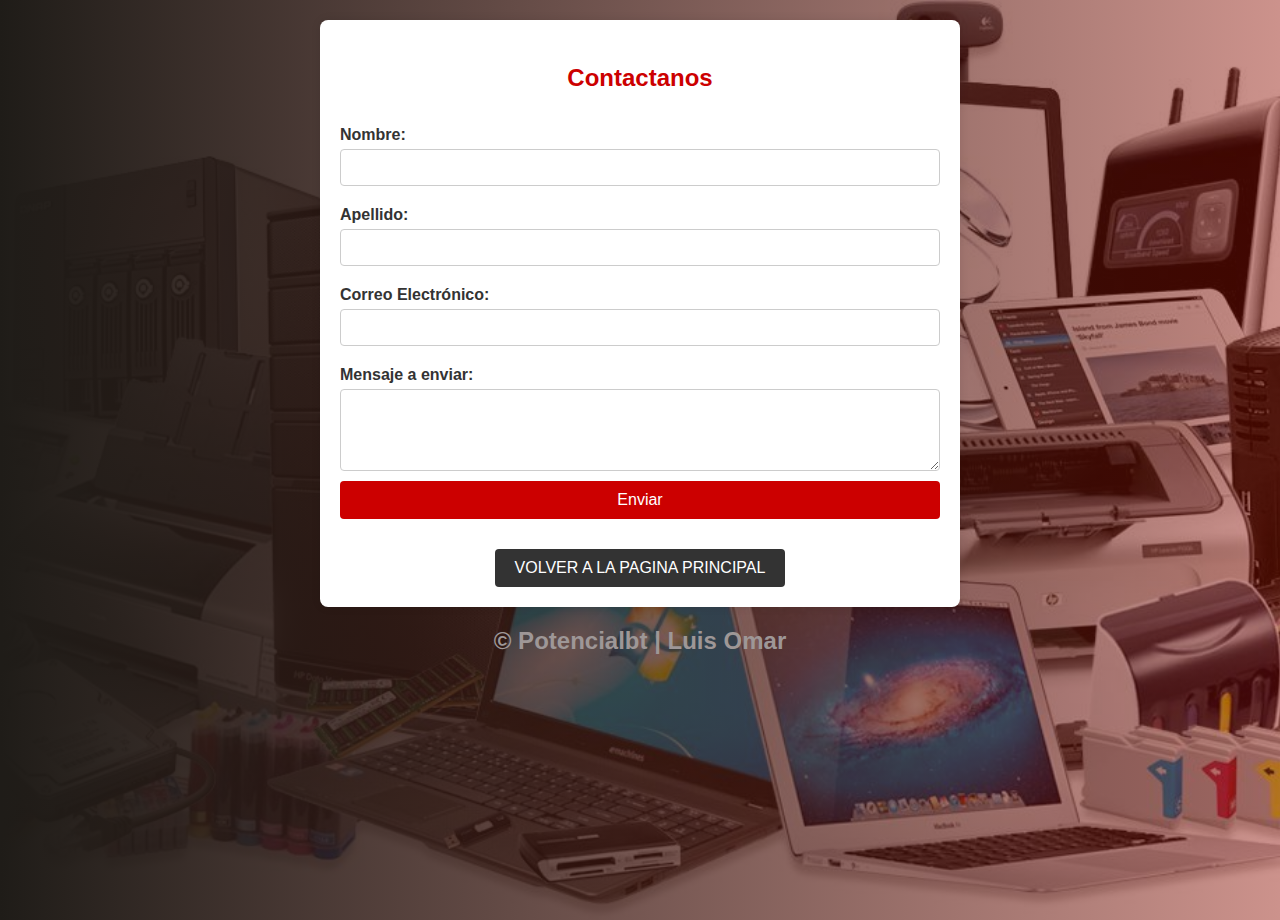
<file: index.html>
<!DOCTYPE html>
<html lang="en">
<head>
    <meta charset="UTF-8">
    <meta name="viewport" content="width=device-width, initial-scale=1.0">
    <title>Comunicate con nosotros</title>
    <link rel="stylesheet" href="css/contactanos.css">
    <script>
        function enviarFormulario() {
            // Obtienela  referencias a los campos del formulario
            var nombre = document.getElementById('name');
            var apellido = document.getElementById('apellido');
            var email = document.getElementById('email');
            var mensaje = document.getElementById('mensaje');

            // Limpiar los campos
            nombre.value = '';
            apellido.value = '';
            email.value = '';
            mensaje.value = '';

            // Opcional: Alerta
            alert('Formulario enviado correctamente.');

            // Evitar el envío del formulario
            return false;
        }
    </script>
</head>
<body>
    <div class="container">
        <p>Contactanos</p>
        <form onsubmit="return enviarFormulario();">
            <form action="show_data.html" target="_blank">

            <label for="name">Nombre:</label>
            <input type="text" id="name" name="name" required>

            <label for="apellido">Apellido:</label>
            <input type="text" id="apellido" name="apellido" required>

            <label for="email">Correo Electrónico:</label>
            <input type="email" id="email" name="email" required>

            <label for="mensaje">Mensaje a enviar:</label>
            <textarea id="mensaje" name="mensaje" rows="4" cols="50" required></textarea>

            <button type="submit">Enviar</button>
        </form>
        <div class="button-container">
            <a href="tapa.html" class="button-link">VOLVER A LA PAGINA PRINCIPAL</a>
        </div>
    </div>
    <footer>
        
        <h2 class="titulo-final">&copy Potencialbt | Luis Omar</h2>
    </footer>

</body>
</html>
</file>
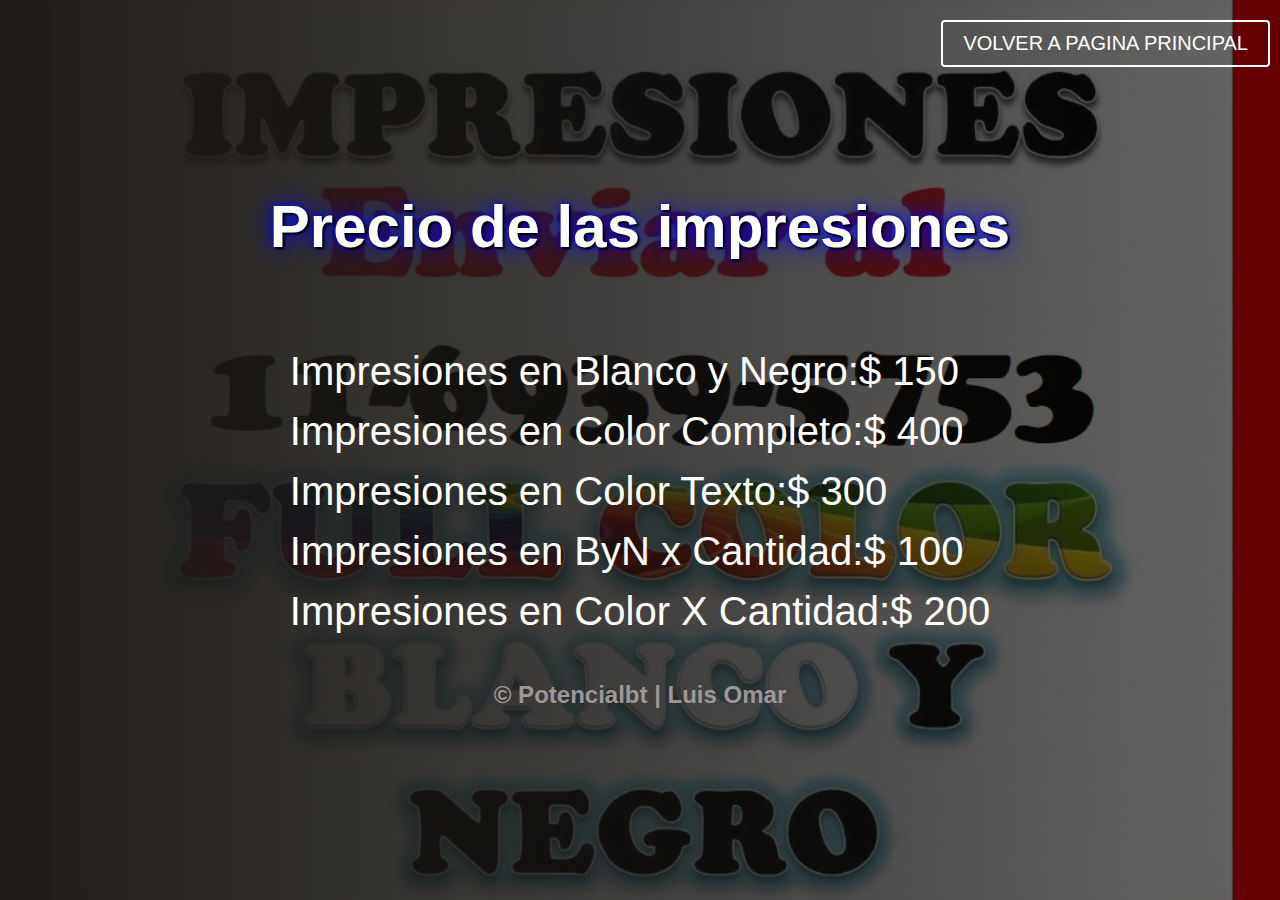
<file: Impresiones.html>
<!DOCTYPE html>
<html lang="en">
<head>
    <meta charset="UTF-8">
    <meta name="viewport" content="width=device-width, initial-scale=1.0">
    <title>Impresiones</title>
    <link rel="stylesheet" href="https://fonts.googleapis.com/css2?family=Material+Symbols+Outlined:opsz,wght,FILL,GRAD@20..48,100..700,0..1,-50..200" />
    <link rel="stylesheet" href="css/impresiones.css">
</head>
<body>
    <header>

        <a href="tapa.html" class="button-link">VOLVER A PAGINA PRINCIPAL</a>
        
    </header>
    <h1>Precio de las impresiones</h1>
    <ol>
        <li>Impresiones en Blanco y Negro:$ 150</li>
        <li>Impresiones en Color Completo:$ 400</li>
        <li>Impresiones en Color Texto:$ 300</li>
        <li>Impresiones en ByN x Cantidad:$ 100</li>
        <li>Impresiones en Color X Cantidad:$ 200</li>
    </ol>

    <footer>
     
        </div>
        <h2 class="titulo-final">&copy Potencialbt | Luis Omar</h2>
    </footer>

</body>
</html>
</file>
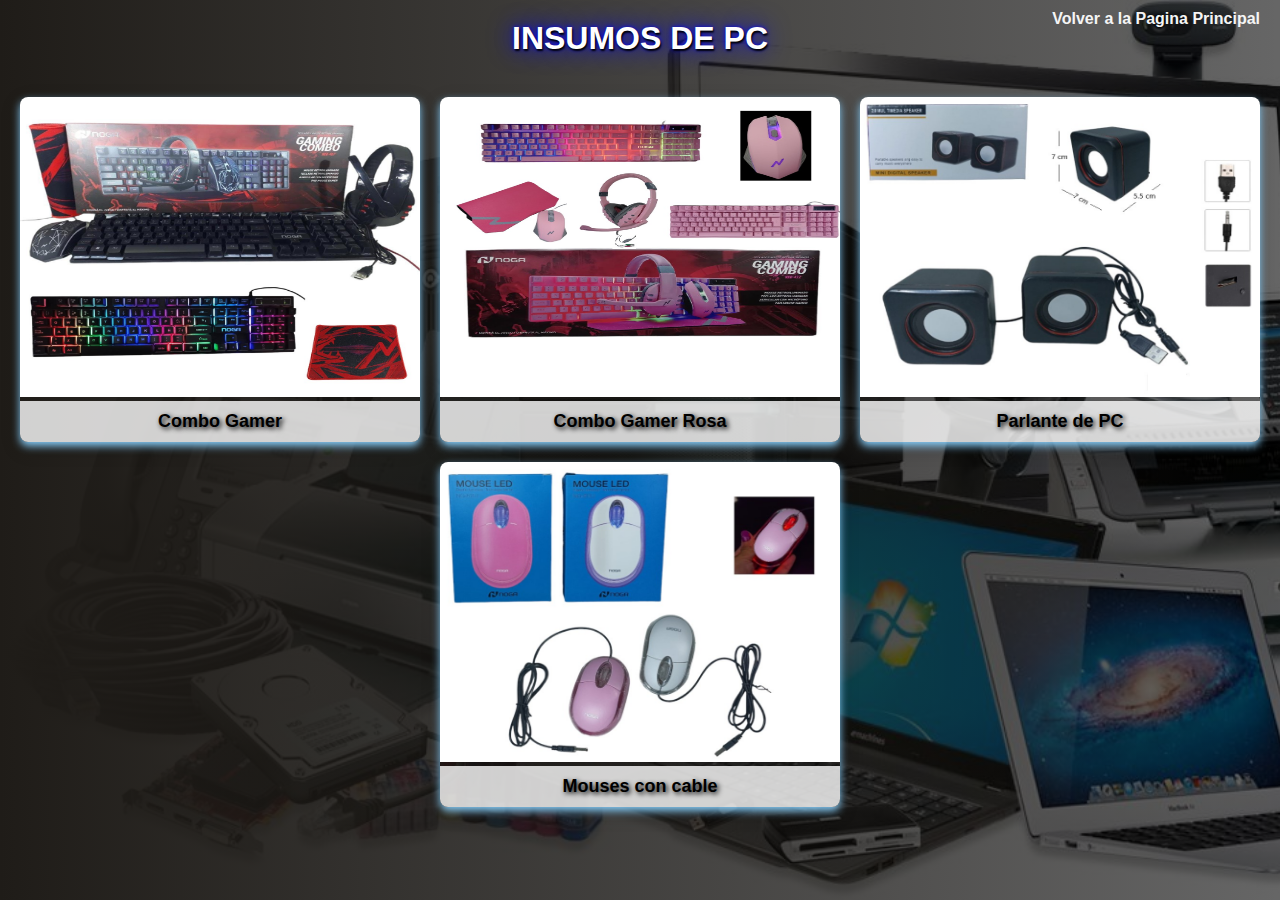
<file: insumosPC.html>
<!DOCTYPE html>
<html lang="en">
<head>
    <meta charset="UTF-8">
    <meta name="viewport" content="width=device-width, initial-scale=1.0">
    <title>Insumos para PC</title>
    <link rel="stylesheet" href="https://fonts.googleapis.com/css2?family=Material+Symbols+Outlined:opsz,wght,FILL,GRAD@20..48,100..700,0..1,-50..200" />
    <link rel="stylesheet" href="css/insumosPC.css">
</head>
<body>
    <header>
        <nav>
            <a href="tapa.html">Volver a la Pagina Principal</a>
        </nav>
    </header>
    
    <h1>INSUMOS DE PC</h1>
    <div class="container">
        <div class="galeria">
            <div class="fotos">
                <img src="img/Combo1.jpg" alt="Combo Gamer">
            </div>
            <div class="pie">
                <p>Combo Gamer</p>
            </div>
        </div>
        <div class="galeria">
            <div class="fotos">
                <img src="img/Combo2.jpg" alt="Combo Gamer Rosa">
            </div>
            <div class="pie">
                <p>Combo Gamer Rosa</p>
            </div>
        </div>
        <div class="galeria">
            <div class="fotos">
                <img src="img/ParlantePC.jpg" alt="Parlante de PC">
            </div>
            <div class="pie">
                <p>Parlante de PC</p>
            </div>
        </div>
        <div class="galeria">
            <div class="fotos">
                <img src="img/MousePC.jpg" alt="Mouses con cable">
            </div>
            <div class="pie">
                <p>Mouses con cable</p>
            </div>
        </div>
    </div>
</body>
</html>
</file>
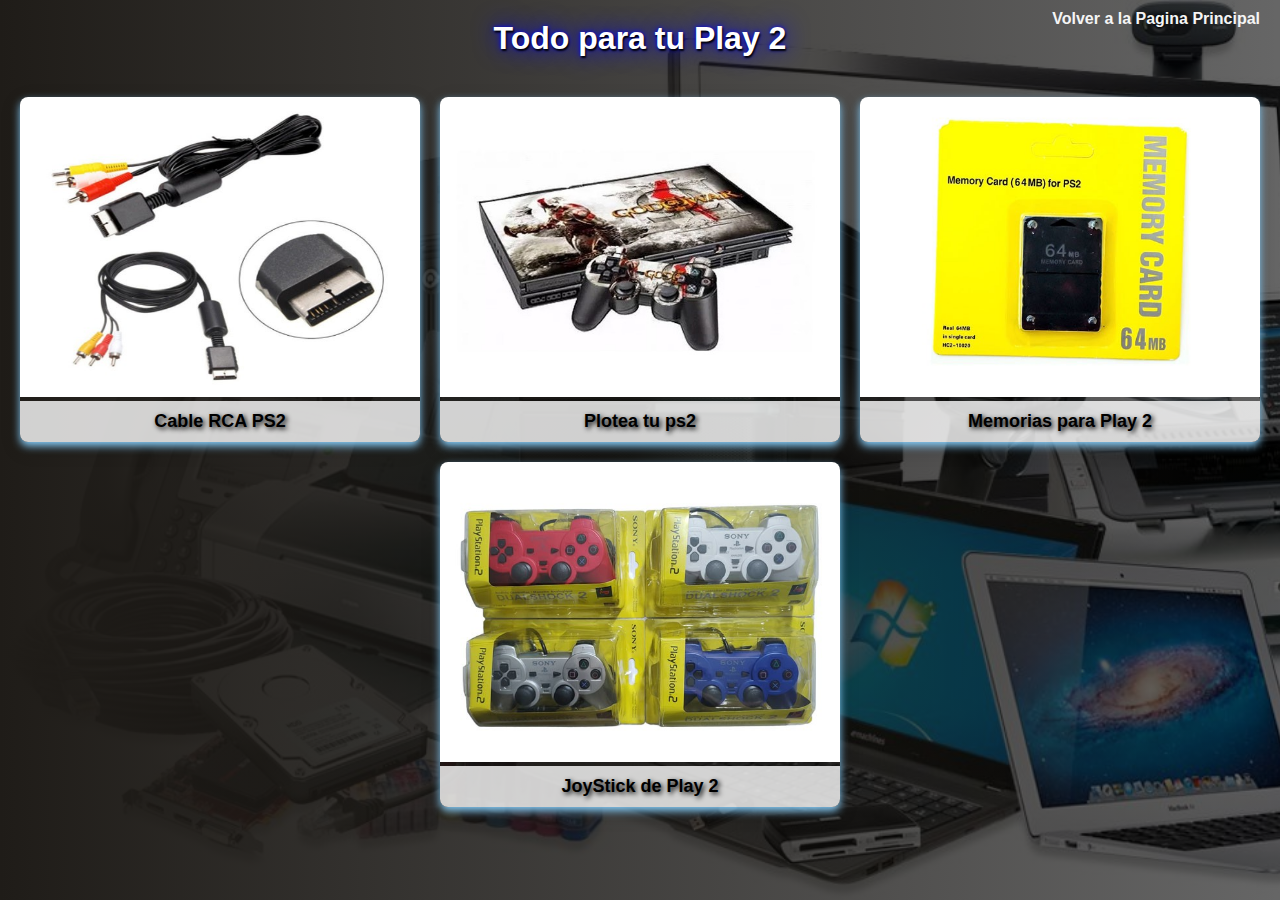
<file: juegosPs2.html>
<!DOCTYPE html>
<html lang="en">
<head>
    <meta charset="UTF-8">
    <meta name="viewport" content="width=device-width, initial-scale=1.0">
    <title>Lista de Juegos de Ps2</title>
    <link rel="stylesheet" href="https://fonts.googleapis.com/css2?family=Material+Symbols+Outlined:opsz,wght,FILL,GRAD@20..48,100..700,0..1,-50..200" />
    <link rel="stylesheet" href="css/listaJuegosPs2.css">
</head>
<body>
    <header>
        <nav>
            <a href="tapa.html">Volver a la Pagina Principal</a>
        </nav>
    </header>
    <h1>Todo para tu Play 2</h1>
    <div class="container">
        <div class="galeria">
            <div class="fotos">
                <img src="img/CableAVPs2.jpg" alt="Combo Gamer">
            </div>
            <div class="pie">
                <p>Cable RCA PS2</p>
            </div>
        </div>
        <div class="galeria">
            <div class="fotos">
                <img src="img/CalcosPs2.jpg" alt="Combo Gamer Rosa">
            </div>
            <div class="pie">
                <p>Plotea tu ps2</p>
            </div>
        </div>
        <div class="galeria">
            <div class="fotos">
                <img src="img/MemoryCardPs2.jpg" alt="Parlante de PC">
            </div>
            <div class="pie">
                <p>Memorias para Play 2</p>
            </div>
        </div>
        <div class="galeria">
            <div class="fotos">
                <img src="img/JoystickPs2.jpg" alt="Mouses con cable">
            </div>
            <div class="pie">
                <p>JoyStick de Play 2</p>
            </div>
        </div>
    </div>
</body>
</html>
</file>
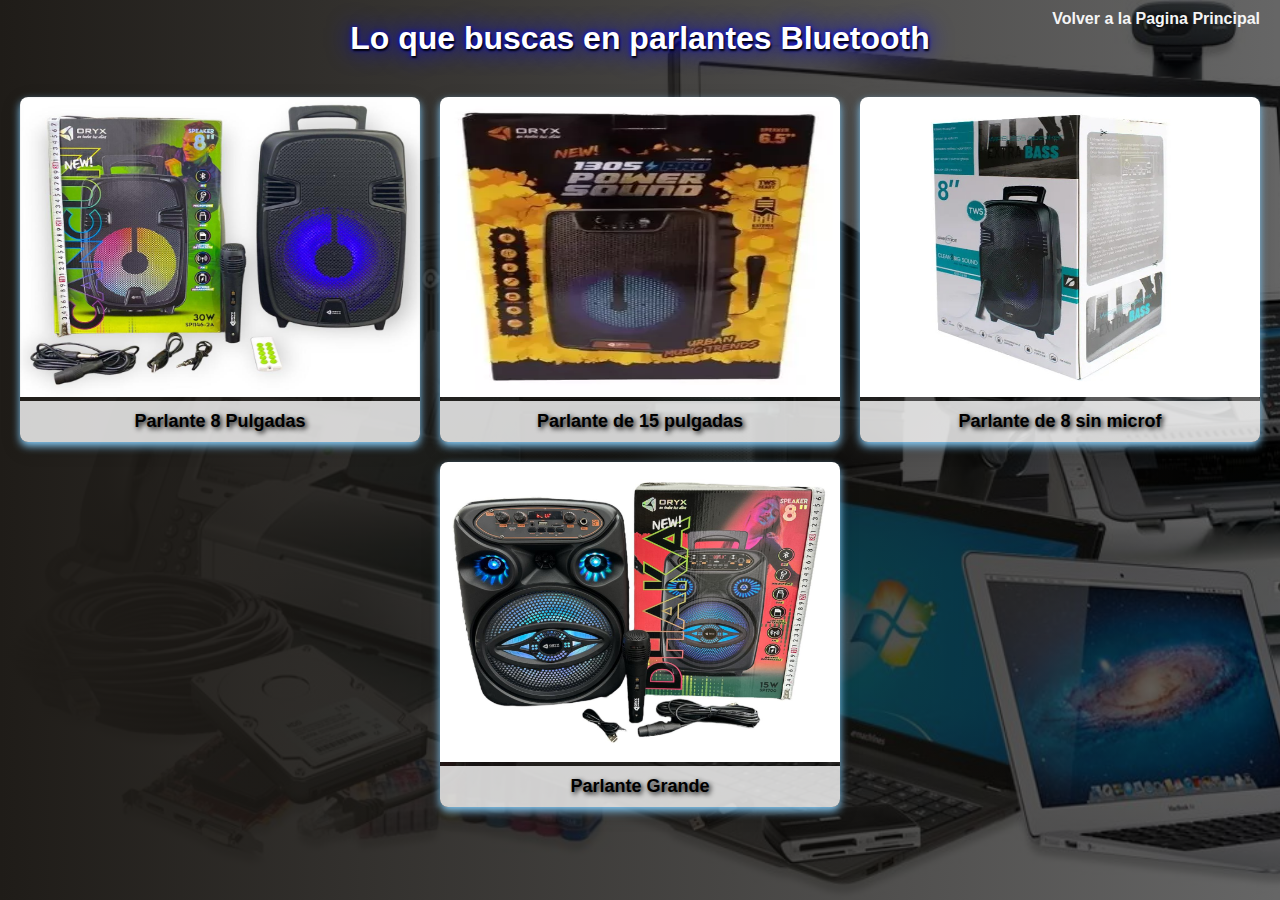
<file: parlantes.html>
<!DOCTYPE html>
<html lang="en">
<head>
    <meta charset="UTF-8">
    <meta name="viewport" content="width=device-width, initial-scale=1.0">
    <title>Lista de Juegos de Ps2</title>
    <link rel="stylesheet" href="https://fonts.googleapis.com/css2?family=Material+Symbols+Outlined:opsz,wght,FILL,GRAD@20..48,100..700,0..1,-50..200" />
    <link rel="stylesheet" href="css/listaJuegosPs2.css">
</head>
<body>
    <header>
        <nav>
            <a href="tapa.html">Volver a la Pagina Principal</a>
        </nav>
    </header>
    <h1>Lo que buscas en parlantes Bluetooth</h1>
    <div class="container">
        <div class="galeria">
            <div class="fotos">
                <img src="img/Parlante1.jpg" alt="Parlante 8 Pulagadas">
            </div>
            <div class="pie">
                <p>Parlante 8 Pulgadas</p>
            </div>
        </div>
        <div class="galeria">
            <div class="fotos">
                <img src="img/Parlante2.jpg" alt="Parlante de 15 pulgadas">
            </div>
            <div class="pie">
                <p>Parlante de 15 pulgadas</p>
            </div>
        </div>
        <div class="galeria">
            <div class="fotos">
                <img src="img/Parlante3.jpg" alt="Parlante de 8 sin microf">
            </div>
            <div class="pie">
                <p>Parlante de 8 sin microf</p>
            </div>
        </div>
        <div class="galeria">
            <div class="fotos">
                <img src="img/Parlante4.jpg" alt="Parlante Grande">
            </div>
            <div class="pie">
                <p>Parlante Grande</p>
            </div>
        </div>
    </div>
</body>
</html>
</file>
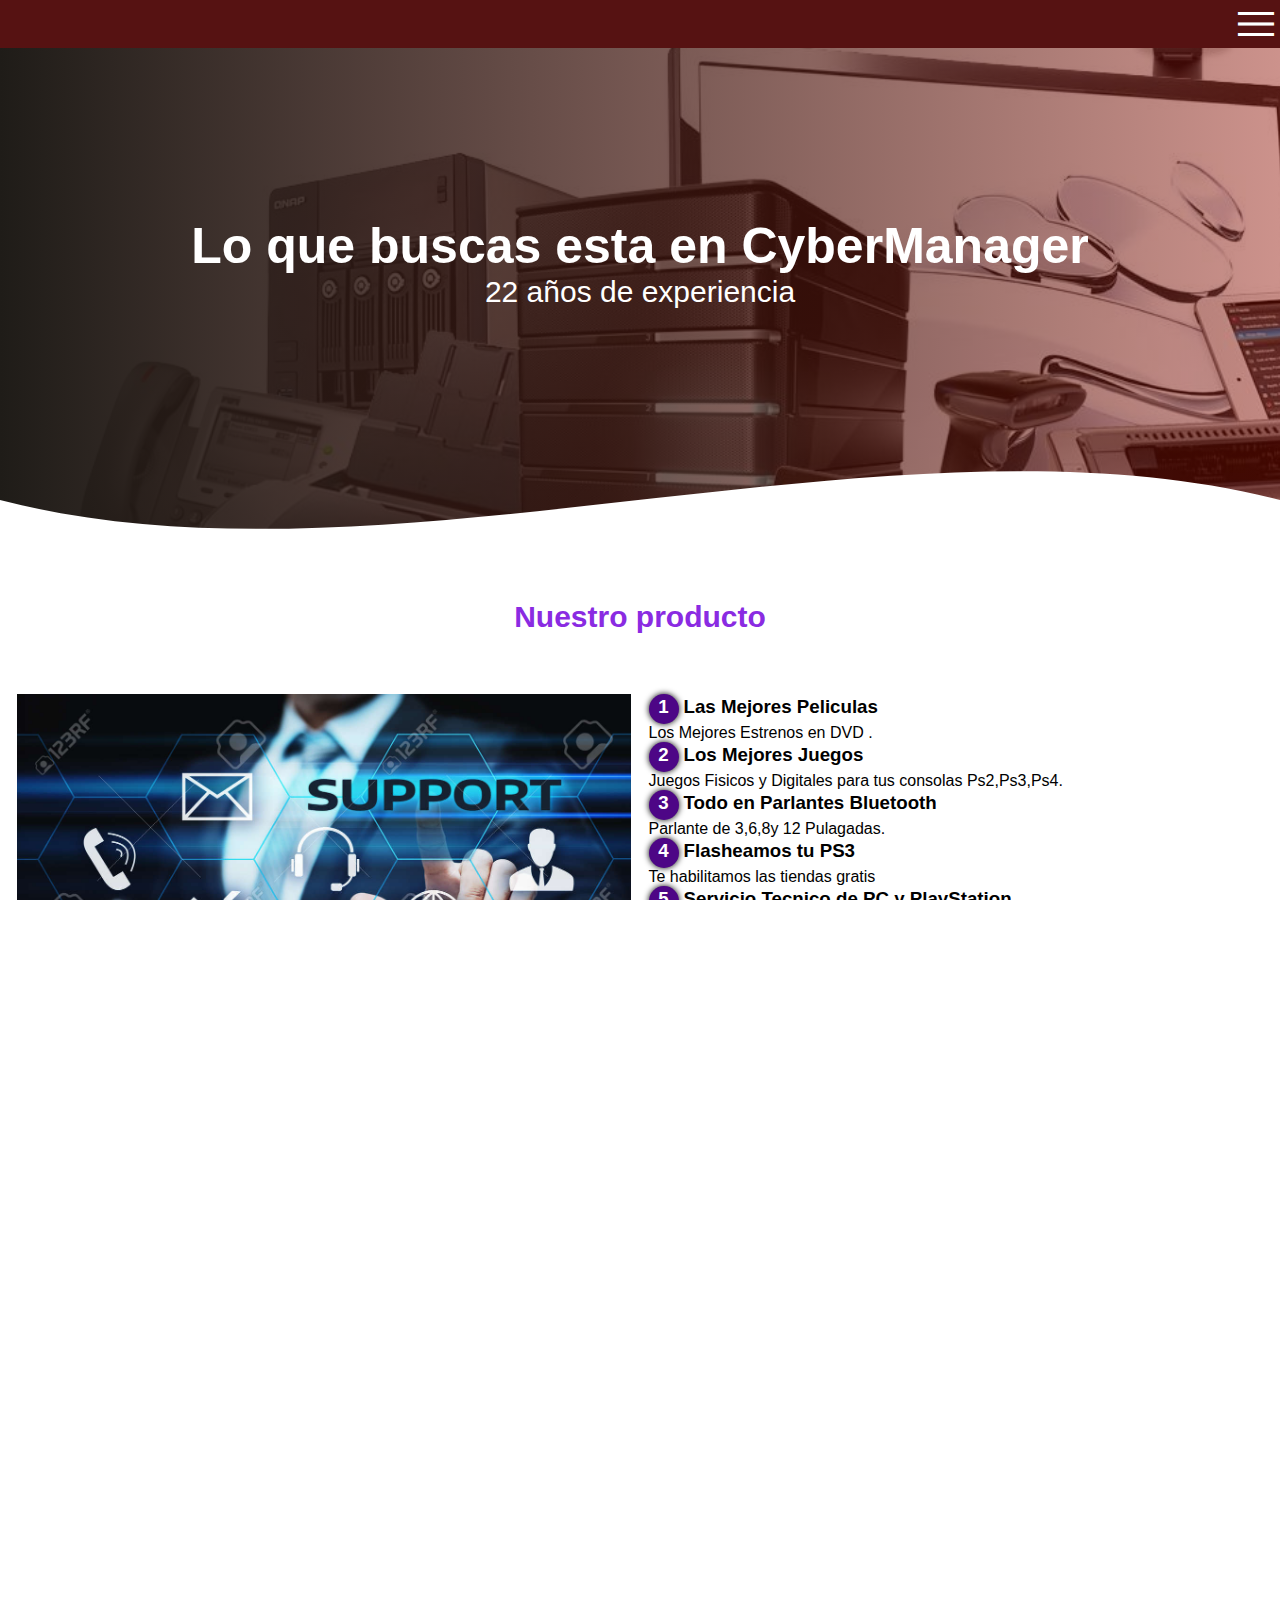
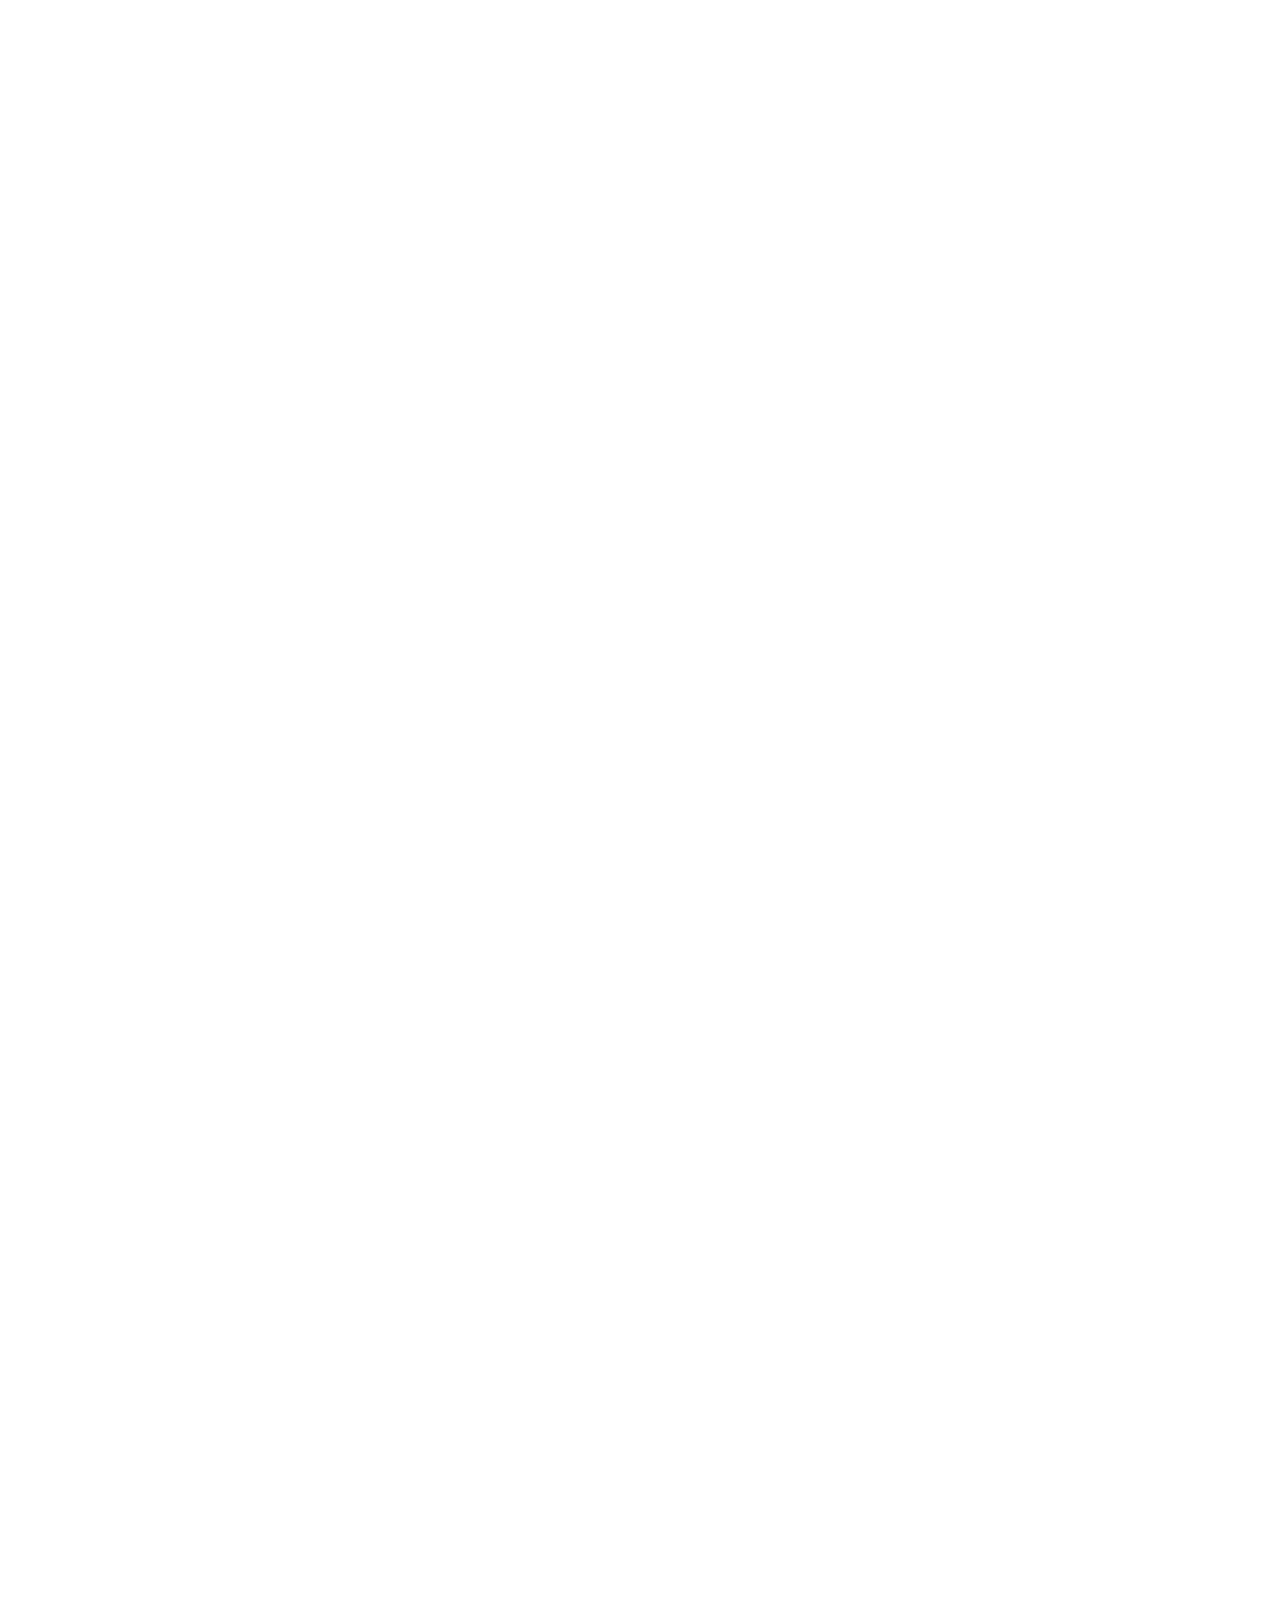
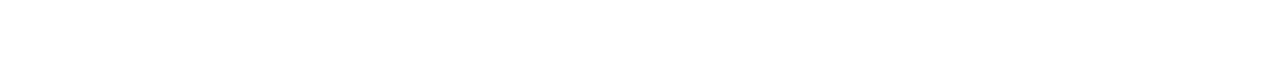
<file: tapa.html>
<!DOCTYPE html>
<html lang="es">
<head>
    <meta charset="UTF-8">
    <meta name="viewport" content="width=device-width, initial-scale=1.0">
    <title>Pagina Web Luis Trech</title>
    <link rel="shortcut icon" href="img/logo.jpg" type="image/x-icon">
    <link rel="stylesheet" href="https://fonts.googleapis.com/css2?family=Material+Symbols+Outlined:opsz,wght,FILL,GRAD@20..48,100..700,0..1,-50..200" />
    <link rel="stylesheet" href="css/estilos.css">
    
</head>
<body>
    <header>
        <div class="respmenu">
            <input type="checkbox">
            <span class="material-symbols-outlined bars">menu</span>
            <span class="material-symbols-outlined cerrar">close</span>
    
        <nav>
            <a href="#Contenedor sobre-nosotros">Inicio</a>
            <a href="#contenedor-sobre-nosotros">Nuestros Productos</a>
            <a href="#portafolio">Portafolio</a>
            <a href="#about-services">Servicios</a>
            <a href="#contenedor-footer">Contacto</a>
            <!-- <a href="index.html" target="_blank">Contacto</a> -->
        </nav>
    </div>

        <section class="textos-header">
            
            <h1>Lo que buscas esta en CyberManager</h1>
            <h2>22 años de experiencia</h2>
        </section>
        <div class="wave" style="height: 150px; overflow: hidden;" ><svg viewBox="0 0 500 150" preserveAspectRatio="none" style="height: 100%; width: 100%;"><path d="M0.00,49.98 C149.99,150.00 349.20,-49.98 500.00,49.98 L500.00,150.00 L0.00,150.00 Z" style="stroke: none; fill: #fff;"></path></svg></div>
    </header>
    <main>
        <section class="Contenedor sobre-nosotros" id="contenedor-sobre-nosotros">
            <h2 class="titulo">Nuestro producto</h2>
            <div class="contenedor-sobre-nosotros">
                <img src="img/s.tec.jpg" alt="" class="imagen-about-us">
                <div class="contenido-textos">
                    <h3><span>1</span>Las Mejores Peliculas</h3>
                    <p>Los Mejores Estrenos en DVD .</p>
                    <h3><span>2</span>Los Mejores Juegos</h3>
                    <p> Juegos Fisicos y Digitales para tus consolas Ps2,Ps3,Ps4.</p>
                    <h3><span>3</span>Todo en Parlantes Bluetooth</h3>
                    <p> Parlante de 3,6,8y 12 Pulagadas.</p>
                    <h3><span>4</span>Flasheamos tu PS3</h3>
                    <p> Te habilitamos las tiendas gratis</p>
                    <h3><span>5</span>Servicio Tecnico de PC y PlayStation</h3>
                    <p> Servicio tecnico especializado</p>
                </div>
            </div>
        </section>
        <section class="portafolio" id="portafolio">
            <div class="contenedor">
                <h2 class="titulo">Portafolio</h2>
                <div class="galeria-port">
                    <div class="imagen-port">
                        <img src="img/insumos de pc.jpg" alt="">
                        <a href="insumosPC.html">
                        <div class="hover-galeria">
                            <img src="img/svg-gobbler.svg" alt="">
                            <p>Insumos de PC</p>
                        </div>
                    </a>
                    </div>

                    <div class="imagen-port">
                        <img src="img/ps2.jpg" alt="">
                        <a href="juegosPs2.html">
                        <div class="hover-galeria">
                            <img src="img/svg-gobbler.svg" alt="">
                            <p>TODO Play 2</p>
                        </div>
                    </a>
                    </div>
                    <div class="imagen-port">
                        <img src="img/ps3.jpg" alt="">
                        <a href="todoPlay3.html">
                        <div class="hover-galeria">
                            <img src="img/svg-gobbler.svg" alt="">
                            <p>TODO Play 3</p>
                        </div>
                    </a>
                    </div>

                    <div class="imagen-port">
                        <img src="img/parlantes.jpg" alt="">
                        <a href="parlantes.html">
                        <div class="hover-galeria">
                            <img src="img/svg-gobbler.svg" alt="">
                            <p>TODO en Parlantes</p>
                        </div>
                    </a>
                    </div>
                    <div class="imagen-port">
                        <img src="img/pelisdvd.jpg" alt="">
                        <a href="todoDVD.html">
                        <div class="hover-galeria">
                            <img src="img/svg-gobbler.svg" alt="">
                            <p>TODO DVD FULL</p>
                        </div>
                    </a>
                    </div>
                    <div class="imagen-port">
                        <img src="img/Auriculares.jpg" alt="">
                        <a href="juegosPs2.html">
                        <div class="hover-galeria">
                            <img src="img/svg-gobbler.svg" alt="">
                            <p>Todo en Auriculares</p>
                        </div>
                    </a> 
                    </div>
                    <div class="imagen-port">
                        <img src="img/juegos_ps2.jpg" alt="">
                        <a href="juegosPs2.html">
                        <div class="hover-galeria">
                            <img src="img/svg-gobbler.svg" alt="">
                            <p>Juegos Ps2</p>
                        </div>
                    </a>
                    </div>
                    <div class="imagen-port">
                        <img src="img/FlasheoPs3.jpg" alt="">
                        <a href="juegosPs2.html">
                        <div class="hover-galeria">
                            <img src="img/svg-gobbler.svg" alt="">
                            <p>FLASH Play 3</p>
                        </div>
                    </a>
                    </div>
                    
                </div>
            </div>

        </section>
        
        <section class="clientes contenedor">
                <h2 class="titulo">Que dicen nuestros clientes</h2>
                <div class="cards">
                    <div class="card">
                        <img src="img/face1.png" alt="">
                        <div class="contenido-texto-card">
                            <h4>Giovanna</h4>
                            <p>Gracias por el servicio</p>
                        </div>
                    </div>
                    <div class="card">
                        <img src="img/face2.png" alt="">
                        <div class="contenido-texto-card">
                            <h4>Oriana</h4>
                            <p>Me encantaron los auriculares</p>
                        </div>
                    </div>
                </div>
        </section>
        
        <section class="about-services" id="about-services">
            <div class="contenedor">
                <h2 class="titulo">Nuestros Servicios</h2>
                <div class="servicio-cont">
                    
                    <div class="servicio-ind">
                        <a href="Impresiones.html">
                        <img src="img/ilust1.jpg" alt="">
                        <h3>Impresiones</h3>
                        <p>A Color y Blanco y Negro</p>
                    </div>
                        </a>
                    <div class="servicio-ind">
                        <img src="img/ilus2.jpg" alt="">
                        <h3>Reparaciones de Ps2,ps3 y Ps4</h3>
                        <p>Todo Tipo de reparacion y Flasheo</p>
                    </div>
                    <div class="servicio-ind">
                        <img src="img/ilus3.jpg" alt="">
                        <h3>Servicio Tecnico de PC</h3>
                        <p>Todo tipo de computadoras y Notboocks.</p>
                    </div>
                </div>
            </div>
        

        </section>
    </main>
    <footer>
        <div class="contenedor-footer" id="contenedor-footer">
            <div class="content-foo">
                <h4>Telefono</h4>
                <p>11-69395753</p>
            </div>

            <div class="content-foo">
                <h4>Contactanos</h4>
                <a href="index.html" class="button-link">Envia tu Consulta</a>
            </div>

            <div class="content-foo">
                <h4>Email</h4>
                <p>luis_trech@hotmail.com </p>
                <p>Instagram:@CyberManager2</p>
            </div>
            <div class="content-foo">
                <h4>Estamos en</h4>
                <iframe src="https://www.google.com/maps/embed?pb=!1m18!1m12!1m3!1d3277.805630937165!2d-58.33503942487593!3d-34.760488765793475!2m3!1f0!2f0!3f0!3m2!1i1024!2i768!4f13.1!3m3!1m2!1s0x95a32d022e2b7e69%3A0x954066725fe55777!2sAv.%20Tte.%20Gral.%20Donato%20%C3%81lvarez%201186%2C%20B1844DVK%20San%20Jose%2C%20Provincia%20de%20Buenos%20Aires!5e0!3m2!1ses!2sar!4v1718992917925!5m2!1ses!2sar" width="200" height="150" style="border:0;" allowfullscreen="" loading="lazy" referrerpolicy="no-referrer-when-downgrade"></iframe>
            </div>
            
        </div>
        <h2 class="titulo-final">&copy Potencialbt | Luis Omar</h2>
    </footer>
</body>
</html>
</file>
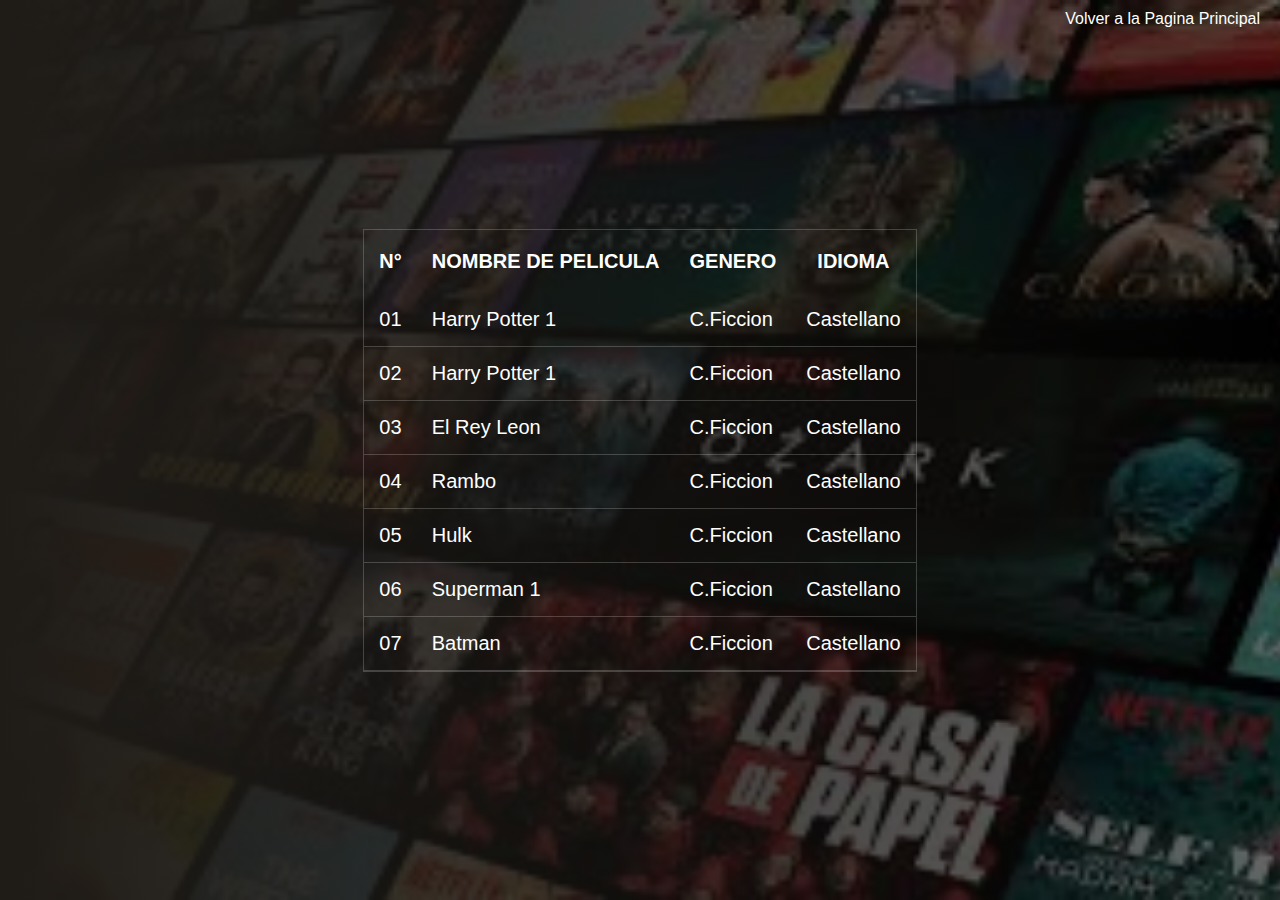
<file: todoDVD.html>
<!DOCTYPE html>
<html lang="en">
<head>
    <meta charset="UTF-8">
    <meta name="viewport" content="width=device-width, initial-scale=1.0">
    <title>Todo dvd Full</title>
    <link rel="stylesheet" href="https://fonts.googleapis.com/css2?family=Material+Symbols+Outlined:opsz,wght,FILL,GRAD@20..48,100..700,0..1,-50..200" />
    <link rel="stylesheet" href="css/todoDVDfull.css">
</head>
<body>
    <header>
        <nav>
            <a href="tapa.html">Volver a la Pagina Principal</a>
        </nav>
    </header>

    <div class="container">
        <table>
            <thead>
                <tr>
                    <th>N°</th>
                    <th>Nombre de Pelicula</th>
                    <th>Genero</th>
                    <th>Idioma</th>
                </tr>
            </thead>
            <tbody>
                <tr>
                    <td>01</td>
                    <td>Harry Potter 1</td>
                    <td>C.Ficcion</td>
                    <td>Castellano</td>
                    
                </tr>
                <tr>
                    <td>02</td>
                    <td>Harry Potter 1</td>
                    <td>C.Ficcion</td>
                    <td>Castellano</td>
                    
                </tr>
                <tr>
                    <td>03</td>
                    <td>El Rey Leon</td>
                    <td>C.Ficcion</td>
                    <td>Castellano</td>
                    
                </tr>
                <tr>
                    <td>04</td>
                    <td>Rambo </td>
                    <td>C.Ficcion</td>
                    <td>Castellano</td>
                    
                </tr>
                <tr>
                    <td>05</td>
                    <td>Hulk</td>
                    <td>C.Ficcion</td>
                    <td>Castellano</td>
                    
                </tr>
                <tr>
                    <td>06</td>
                    <td>Superman 1</td>
                    <td>C.Ficcion</td>
                    <td>Castellano</td>
                    
                </tr>
                <tr>
                    <td>07</td>
                    <td>Batman</td>
                    <td>C.Ficcion</td>
                    <td>Castellano</td>
                    
                </tr>
            </tbody>
        </table>
    </div>
</body>
</html>
</file>
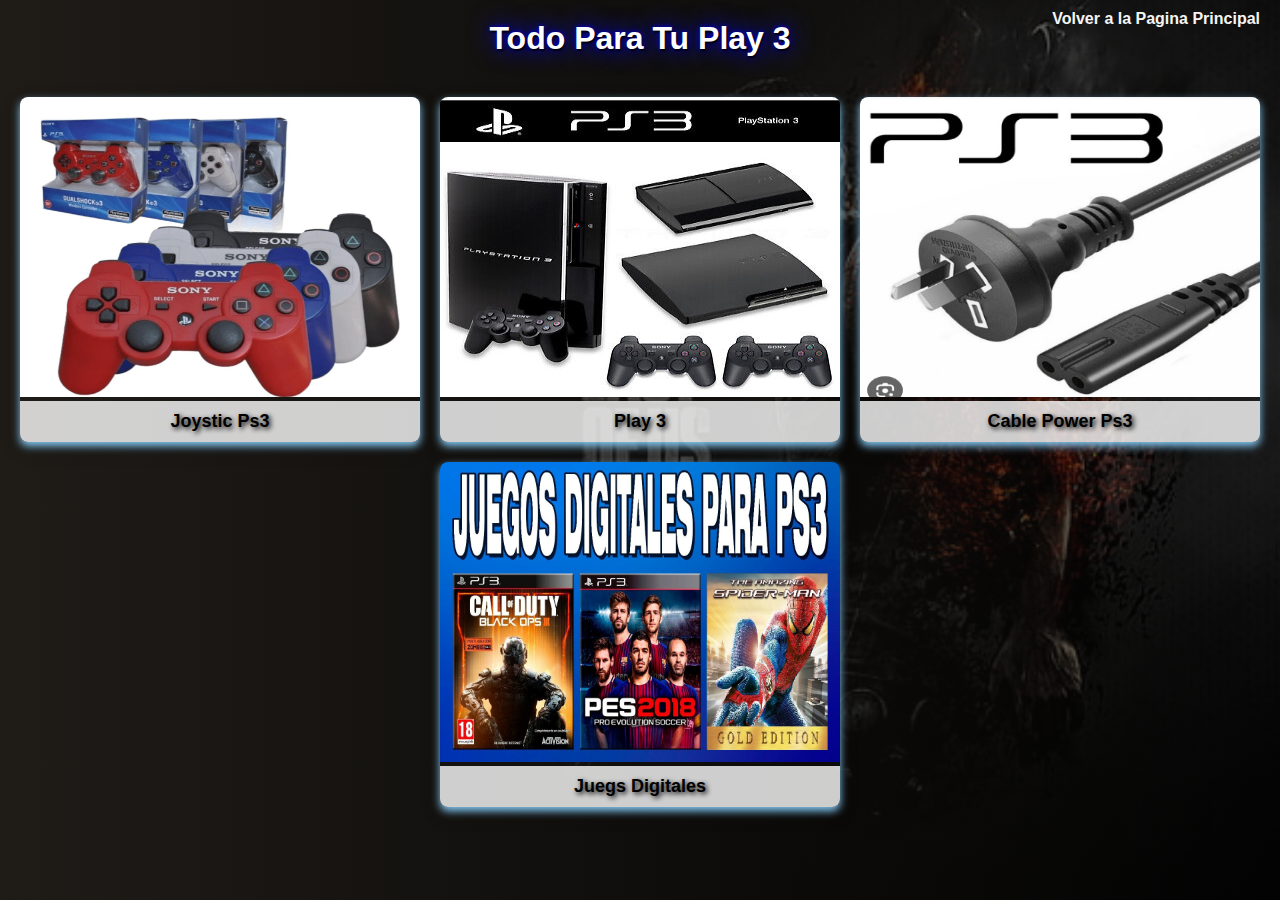
<file: todoPlay3.html>
<!DOCTYPE html>
<html lang="en">
<head>
    <meta charset="UTF-8">
    <meta name="viewport" content="width=device-width, initial-scale=1.0">
    <title>Insumos para PC</title>
    <link rel="stylesheet" href="https://fonts.googleapis.com/css2?family=Material+Symbols+Outlined:opsz,wght,FILL,GRAD@20..48,100..700,0..1,-50..200" />
    <link rel="stylesheet" href="css/todoPlay3.css">
</head>
<body>
    <header>
        <nav>
            <a href="tapa.html">Volver a la Pagina Principal</a>
        </nav>
    </header>
    
    <h1>Todo Para Tu Play 3</h1>
    <div class="container">
        <div class="galeria">
            <div class="fotos">
                <img src="img/JoysticPs3.jpg" alt="Joystic Ps3">
            </div>
            <div class="pie">
                <p>Joystic Ps3</p>
            </div>
        </div>
        <div class="galeria">
            <div class="fotos">
                <img src="img/ps3.jpg" alt="Play 3">
            </div>
            <div class="pie">
                <p>Play 3</p>
            </div>
        </div>
        <div class="galeria">
            <div class="fotos">
                <img src="img/Powerps3.jpg" alt="Cable Power Ps3">
            </div>
            <div class="pie">
                <p>Cable Power Ps3</p>
            </div>
        </div>
        <div class="galeria">
            <div class="fotos">
                <img src="img/Juegos Digitales ps3.jpg" alt="Juegs Digitales">
            </div>
            <div class="pie">
                <p>Juegs Digitales</p>
            </div>
        </div>
    </div>
</body>
</html>
</file>
<file: css/contactanos.css>
body {
    font-family: Arial, sans-serif;
    background: -webkit-linear-gradient(to right, #1F1C18, hwb(6 0% 44% / 0.452)), url(../img/reparacion-de-computadoras.jpg);
    background: linear-gradient(to right, #1F1C18, hwb(6 0% 44% / 0.452)), url(../img/reparacion-de-computadoras.jpg);
    background-size: cover;
    background-position: center;
    background-repeat: no-repeat;
    color: #333;
    margin: 0;
    padding: 0;
    min-height: 100vh;
}

.container {
    max-width: 600px;
    margin: 20px auto;
    background-color: #fff;
    padding: 20px;
    border-radius: 8px;
    box-shadow: 0 0 10px rgba(0, 0, 0, 0.1);
}

p {
    font-size: 24px;
    font-weight: bold;
    color: #cc0000;
    text-align: center;
}

form {
    display: flex;
    flex-direction: column;
}

label {
    margin-top: 10px;
    margin-bottom: 5px;
    font-weight: bold;
    color: #333;
}

input[type="text"],
input[type="email"],
textarea {
    padding: 10px;
    margin-bottom: 10px;
    border: 1px solid #ccc;
    border-radius: 4px;
}

button[type="submit"] {
    background-color: #cc0000;
    color: white;
    border: none;
    padding: 10px 20px;
    font-size: 16px;
    border-radius: 4px;
    cursor: pointer;
    transition: background-color 0.3s ease;
}

button[type="submit"]:hover {
    background-color: #a30000;
}

.button-link {
    display: inline-block;
    padding: 10px 20px;
    font-size: 16px;
    color: white;
    background-color: #333;
    text-align: center;
    text-decoration: none;
    border-radius: 4px;
    margin-top: 10px;
}

.button-link:hover {
    background-color: #555;
}

.contenedor-footer {
    display: flex;
    flex-wrap: wrap;
    width: 90%;
    justify-content: space-evenly;
    margin: auto;
    padding-bottom: 50px;
    border-bottom: 1px solid #ccc;
}

.titulo-final {
    text-align: center;
    font-size: 24px;
    margin: 20px 0 0 0;
    color: #9e9797;
}


.button-container {
    display: flex;
    justify-content: center;
    margin-top: 20px;
}


@media (max-width: 765px) {
    .container {
        width: 90%;
        padding: 15px;
    }

    p {
        font-size: 20px;
    }

    button[type="submit"],
    .button-link {
        padding: 10px 15px;
        font-size: 14px;
    }
}

@media (max-width: 576px) {
    .container {
        width: 100%;
        padding: 10px;
    }

    p {
        font-size: 18px;
    }

    label {
        font-size: 14px;
    }

    input[type="text"],
    input[type="email"],
    textarea {
        padding: 8px;
        font-size: 14px;
    }

    button[type="submit"],
    .button-link {
        padding: 8px 10px;
        font-size: 12px;
    }

    .contenedor-footer {
        flex-direction: column;
        align-items: center;
    }
}
</file>
<file: css/impresiones.css>
* {
    margin: 0;
    padding: 0;
    box-sizing: border-box;
}

body {
    font-family: 'Franklin Gothic Medium', 'Arial Narrow', Arial, sans-serif;
    margin: 0;
    width: 100%;
    min-height: 100vh; 
    background: #8E0E00;
    background: -webkit-linear-gradient(to right, #1F1C18, rgba(0, 0, 0, 0.6)), url(../img/impresiones.jpg);
    background: linear-gradient(to right, #1F1C18, rgba(0, 0, 0, 0.6)), url(../img/impresiones.jpg);
    background-size: cover;
    background-position: center; 
    background-attachment: fixed;
    position: relative;
    padding: 20px;
    display: flex;
    justify-content: center;
    align-items: center;
    flex-direction: column;
}

header {
    display: flex;
    justify-content: flex-end;
    width: 100%;
    background-color: transparent;
    align-items: center;
    padding: 10px;
    position: absolute;
    top: 0;
    right: 0;
}

ol {
    list-style: none;
    margin-bottom: 20px; 
}

h1 {
    color: white;
    text-shadow: 2px 2px 2px black, 0 0 25px blue, 0 0 5px blue;
    text-align: center;
    margin-bottom: 80px;
    font-size: 60px; 
}

li {
    color: white;
    font-size: 40px;
    line-height: 1.5; 
    transition: color 0.3s ease, transform 0.3s ease; 
}

li:hover {
    color: #00BFFF; 
    transform: scale(1.1); 
}

a.button-link {
    display: inline-block;
    padding: 10px 20px;
    font-size: 20px; 
    color: white; 
    background-color: transparent;
    text-align: center;
    text-decoration: none;
    border: 2px solid white; 
    border-radius: 4px;
    margin-top: 10px;
    transition: background-color 0.3s ease, color 0.3s ease;
}

a.button-link:hover {
    background-color: white;
    color: #1F1C18; 
}

.titulo-final {
    text-align: center;
    font-size: 24px;
    margin: 20px 0 0 0;
    color: #9e9797;
}




@media (max-width: 765px) {
    h1 {
        font-size: 50px;
    }

    li {
        font-size: 35px;
    }

    a.button-link {
        font-size: 18px;
    }

    .titulo-final {
        font-size: 20px;
    }
}


@media (max-width: 576px) {
    h1 {
        font-size: 40px;
    }

    li {
        font-size: 30px;
    }

    a.button-link {
        font-size: 16px;
    }

    .titulo-final {
        font-size: 18px;
    }
}
</file>
<file: css/insumosPC.css>
* {
    margin: 0;
    padding: 0;
    box-sizing: border-box;
}


body {
    font-family: 'Franklin Gothic Medium', 'Arial Narrow', Arial, sans-serif;
    margin: 0;
    width: 100%;
    height: 200%;
    background: #8E0E00;
    background: -webkit-linear-gradient(to right, #1F1C18, rgba(0, 0, 0, 0.6)), url(../img/reparacion-de-computadoras.jpg);
    background: linear-gradient(to right, #1F1C18, rgba(0, 0, 0, 0.6)), url(../img/reparacion-de-computadoras.jpg);
    background-size: cover;
    background-attachment: fixed;
    position: relative;
    margin: 0;
    padding: 20px;
    display: flex;
    justify-content: center;
    align-items: center;
    flex-direction: column;
}

header {
    display: flex;
    justify-content: flex-end; 
    width: 100%;
    background-color: transparent;
    align-items: center;
    padding: 10px;
    position: absolute;
    top: 0;
    right: 0;
}

a {
    text-decoration: none;
    color: whitesmoke;
}

nav a {
    font-weight: 600;
    padding: 10px;
}

nav a:hover {
    color: yellowgreen;
}

h1 {
    color: white;
    text-shadow: 1px 2px 2px black, 0 0 25px blue, 0 0 5px blue;
    text-align: center;
    margin-bottom: 40px;
}

.container {
    display: flex;
    justify-content: center;
    flex-wrap: wrap;
    gap: 20px;
}

div.galeria {
    box-shadow: 0 4px 8px 0 lightskyblue, 0 6px 20px 0 rgba(0, 0, 0, 0.19);
    width: 400px;
    overflow: hidden;
    border-radius: 8px;
    transition: transform 0.3s ease;
}

div.galeria img {
    width: 100%;
    height: 300px;
    object-fit: fill;
    object-position: center;
}

div.galeria:hover {
    border: 1px solid lightcoral;
    transform: rotate(-3deg);
}

div.pie {
    text-align: center;
    text-shadow: 2px 2px 5px black;
    padding: 10px;
    background-color: rgba(255, 255, 255, 0.8);
    color: black;
    font-weight: bold;
    font-size: 18px;
}
</file>
<file: css/listaJuegosPs2.css>
* {
    margin: 0;
    padding: 0;
    box-sizing: border-box;
}



body {
    font-family: 'Franklin Gothic Medium', 'Arial Narrow', Arial, sans-serif;
    margin: 0;
    width: 100%;
    height: 150%;
    background: #8E0E00;
    background: -webkit-linear-gradient(to right, #1F1C18, rgba(0, 0, 0, 0.6)), url(../img/reparacion-de-computadoras.jpg);
    background: linear-gradient(to right, #1F1C18, rgba(0, 0, 0, 0.6)), url(../img/reparacion-de-computadoras.jpg);
    background-size: cover;
    background-attachment: fixed;
    position: relative;
    margin: 0;
    padding: 20px;
    display: flex;
    justify-content: center;
    align-items: center;
    flex-direction: column;
}

header {
    display: flex;
    justify-content: flex-end; 
    width: 100%;
    background-color: transparent;
    align-items: center;
    padding: 10px;
    position: absolute;
    top: 0;
    right: 0;
}
a {
    text-decoration: none;
    color: whitesmoke;
}

nav a {
    font-weight: 600;
    padding: 10px;
}

nav a:hover {
    color: yellowgreen;
}

h1 {
    color: white;
    text-shadow: 1px 2px 2px black, 0 0 25px blue, 0 0 5px blue;
    text-align: center;
    margin-bottom: 40px;
}

.container {
    display: flex;
    justify-content: center;
    flex-wrap: wrap;
    gap: 20px;
}

div.galeria {
    box-shadow: 0 4px 8px 0 lightskyblue, 0 6px 20px 0 rgba(0, 0, 0, 0.19);
    width: 400px;
    overflow: hidden;
    border-radius: 8px;
    transition: transform 0.3s ease;
}

div.galeria img {
    width: 100%;
    height: 300px;
    object-fit: fill;
    object-position: center;
}

div.galeria:hover {
    border: 1px solid lightcoral;
    transform: rotate(-3deg);
}

div.pie {
    text-align: center;
    text-shadow: 2px 2px 5px black;
    padding: 10px;
    background-color: rgba(255, 255, 255, 0.8);
    color: black;
    font-weight: bold;
    font-size: 18px;
}
</file>
<file: css/estilos.css>
@import url('https://fonts.googleapis.com/css2?family=Open+Sans:ital,wght@0,300..800;1,300..800&display=swap');

* {
    margin: 0;
    padding: 0;
    box-sizing: border-box;
}

html {
    scroll-behavior: smooth;
    height: 100%;
    overflow: hidden;
    width: 100%;
}

body {
    font-family: sans-serif;
    height: 100%;
    overflow-x: hidden;
    overflow-y: auto;
    width: 100%;
}

.contenedor {
    padding: 60px 0;
    width: 90%;
    max-width: 1000px;
    margin: auto;
    overflow: hidden;
}

.titulo {
    color: blueviolet;
    font-size: 30px;
    text-align: center;
    margin-bottom: 60px;
}

header {
    width: 100%;
    height: 600px;
    background: #8E0E00;
    background: -webkit-linear-gradient(to right, #1F1C18, hwb(6 0% 44% / 0.452)), url(../img/reparacion-de-computadoras.jpg);
    background: linear-gradient(to right, #1F1C18, hwb(6 0% 44% / 0.452)), url(../img/reparacion-de-computadoras.jpg);
    background-size: cover;
    background-attachment: fixed;
    position: relative;
}

.respmenu a {
    color: #fcfdfd;
    text-decoration: none;
    display: block;
    padding: 10px 20px;
    border-bottom: 2px solid #fcfdfd;
    max-width: 200px;
    background: #8E0E00;
    font-variant: sans-serif;
    text-shadow: 1px 1px rgb(255, 255, 255);
}

.respmenu input[type="checkbox"], .respmenu .bars, .respmenu .cerrar {
    position: absolute;
    box-sizing: border-box;
    margin: 0;
    padding: 0;
    right: 0;
    top: 0;
    width: 48px;
    height: 48px;
}

.respmenu .bars, .respmenu .cerrar {
    font-size: 48px;
    pointer-events: none;
    color: white;
}

.respmenu input[type="checkbox"] {
    opacity: 0;
}

.respmenu {
    color: rgb(15, 15, 15);
    position: relative;
    background: #561212;
    min-height: 48px;
}

.respmenu nav {
    display: none;
}

.respmenu input:checked ~ nav {
    display: block;
}

.respmenu input:checked ~ .bars {
    display: none;
}

.respmenu input:not(:checked) ~ .cerrar {
    display: none;
}

nav>a {
    color: #fff;
    font-weight: 300;
    text-decoration: none;
    margin-right: 10px;
}

nav>a:hover {
    text-decoration: underline;
}

header .textos-header {
    display: flex;
    height: 430px;
    width: 100%;
    align-items: center;
    justify-content: center;
    flex-direction: column;
    text-align: center;
}

.textos-header h1 {
    font-size: 50px;
    color: white;
}

.textos-header h2 {
    font-size: 30px;
    font-weight: 300;
    color: white;
}

.wave {
    position: absolute;
    bottom: 0;
    width: 100%;
}

.contenedor-sobre-nosotros {
    display: flex;
    justify-content: space-evenly;
}

.imagen-about-us {
    width: 48%;
}

.sobre-nosotros .contenido-textos {
    width: 48%;
}

.contenido-textos h3 {
    margin-bottom: 15pm;
}

.contenido-textos h3 span {
    background: #4d0686;
    color: #fff;
    border-radius: 50%;
    display: inline-block;
    text-align: center;
    width: 30px;
    height: 30px;
    padding: 2px;
    box-shadow: 0 0 6px 0 rgba(0, 0, 0, 5);
    margin-right: 5px;
}

.contenido-textos p {
    padding: 0px opx 30px 15px;
    font-weight: 300;
    text-align: justify;
}

.portafolio {
    background: #f2f2f2;
}

.galeria-port {
    display: flex;
    justify-content: space-evenly;
    flex-wrap: wrap;
}

.imagen-port {
    width: 24%;
    margin-bottom: 10%;
    overflow: hidden;
    position: relative;
    cursor: pointer;
    box-shadow: 0 0 6px rgba(0, 0, 0, 5);
}

.imagen-port>img {
    width: 100%;
    height: 100%;
    object-fit: cover;
    display: block;
}

.hover-galeria {
    position: absolute;
    width: 100%;
    height: 100%;
    top: 0;
    transform: scale(0);
    background: hsla(273, 91%, 27%, 0.7);
    transition: transform .5s;
    display: flex;
    justify-content: center;
    align-items: center;
    flex-direction: column;
}

.hover-galeria img {
    width: 50px;
}

.hover-galeria p {
    font-size: 30px;
    font-weight: 900;
    text-align: center;
    color: rgb(255, 0, 149);
    text-shadow: 2px 2px 4px rgba(0, 0, 0, 0.5);
}

.imagen-port:hover .hover-galeria {
    transform: scale(1);
}

.cards {
    display: flex;
    justify-content: space-evenly;
}

.cards .card {
    background: yellow;
    display: flex;
    width: 46%;
    height: 200px;
    align-items: center;
    justify-content: space-evenly;
    border-radius: 5px;
    box-shadow: 0 0 6px 0 rgba(0, 0, 0, 0.6);
}

.cards .card img {
    width: 100px;
    height: 100px;
    object-fit: cover;
    border: 3px solid white;
    border-radius: 50%;
    display: block;
}

.cards .card>.contenido-texto-card {
    width: 60%;
    color: #0a0606;
}

.cards .card>.contenido-texto-card p {
    font-weight: 300;
    padding-top: 5px;
}

.about-services {
    background: #f2f2f2;
    padding-bottom: 30px;
}

.servicio-cont {
    display: flex;
    justify-content: space-between;
    align-items: center;
}

.servicio-ind {
    width: 28%;
    text-align: center;
    height: 250px;
}

.servicio-ind img {
    width: 100%;
    height: 250px;
    object-fit: fill;
    object-position: center;
}

.servicio-ind h3 {
    margin: 10px 0;
}

.servicio-ind p {
    font-weight: 300;
    text-align: center;
}

footer {
    background: #414141;
    padding: 60px 0 30px 0;
    margin: auto;
    overflow: hidden;
}

.contenedor-footer {
    display: flex;
    width: 90%;
    justify-content: space-evenly;
    margin: auto;
    padding-bottom: 50px;
    border-bottom: 1px solid #ccc;
}

.content-foo {
    text-align: center;
}

.content-foo h4 {
    color: #fff;
    border-bottom: 3px solid #af20d3;
    padding-bottom: 5px;
    margin-bottom: 10px;
}

.button-link {
    display: inline-block;
    padding: 10px 20px;
    font-size: 16px;
    color: white;
    background-color: 414141;
    text-align: center;
    text-decoration: none;
    border-radius: 5px;
}

.button-link:hover {
    background-color: grey;
}

.content-foo p {
    color: #ccc;
}

.titulo-final {
    text-align: center;
    font-size: 24px;
    margin: 20px 0 0 0;
    color: #9e9797;
}

/* Responsibl Luis*/

@media (max-width: 765px) {
    header {
        height: 400px;
    }
    .textos-header h1 {
        font-size: 40px;
    }
    .textos-header h2 {
        font-size: 20px;
    }
    .contenedor-sobre-nosotros {
        flex-direction: column;
        align-items: center;
    }
}
</file>
<file: css/todoDVDfull.css>
* {
    margin: 0;
    padding: 0;
    box-sizing: border-box;
    font-family: sans-serif;
}

body {
    display: flex;
    align-items: center;
    font-family: 'Franklin Gothic Medium', 'Arial Narrow', Arial, sans-serif;
    margin: 0;
    width: 100%;
    height: 150%;
    background: #8E0E00;
    background: -webkit-linear-gradient(to right, #1F1C18, rgba(0, 0, 0, 0.6)), url(../img/fondoPelisDVD.jfif);
    background: linear-gradient(to right, #1F1C18, rgba(0, 0, 0, 0.6)), url(../img/fondoPelisDVD.jfif);
    background-size: cover;
    background-attachment: fixed;
    position: relative;
    margin: 0;
    padding: 20px;
    display: flex;
    justify-content: center;
    align-items: center;
    flex-direction: column;
    min-height: 100vh;
}

/* Header */
header {
    display: flex;
    justify-content: flex-end;
    width: 100%;
    background-color: transparent;
    align-items: center;
    padding: 10px;
    position: absolute;
    top: 0;
    right: 0;
}


header a {
    color: white; 
    text-decoration: none; 
    padding: 10px;
    transition: color 0.3s ease; 
}

header a:hover {
    color: yellow; 
}


.container {
    border: solid 1px rgba(255, 255, 255, 0.2);
}

table {
    color: white;
    font-size: 20px;
    table-layout: fixed;
    border-collapse: collapse;
}

tehead {
    background: rgba(243, 140, 210, 0.4);
}

th {
    padding: 20px 15px;
    font-weight: 700;
    text-transform: uppercase;
}

td {
    padding: 15px;
    border-bottom: solid 1px rgba(255, 255, 255, 0.2);
}

tbody tr {
    cursor: pointer;
}

tbody tr:hover {
    background: rgba(243, 103, 199, 0.4);
}
</file>
<file: css/todoPlay3.css>
* {
    margin: 0;
    padding: 0;
    box-sizing: border-box;
}


body {
    font-family: 'Franklin Gothic Medium', 'Arial Narrow', Arial, sans-serif;
    margin: 0;
    width: 100%;
    height: 200%;
    background: #8E0E00;
    background: -webkit-linear-gradient(to right, #1F1C18, rgba(0, 0, 0, 0.6)), url(../img/Posterps3.jpg);
    background: linear-gradient(to right, #1F1C18, rgba(0, 0, 0, 0.6)), url(../img/Posterps3.jpg);
    background-size: cover;
    background-attachment: fixed;
    position: relative;
    margin: 0;
    padding: 20px;
    display: flex;
    justify-content: center;
    align-items: center;
    flex-direction: column;
}

header {
    display: flex;
    justify-content: flex-end; 
    width: 100%;
    background-color: transparent;
    align-items: center;
    padding: 10px;
    position: absolute;
    top: 0;
    right: 0;
}

a {
    text-decoration: none;
    color: whitesmoke;
}

nav a {
    font-weight: 600;
    padding: 10px;
}

nav a:hover {
    color: yellowgreen;
}

h1 {
    color: white;
    text-shadow: 1px 2px 2px black, 0 0 25px blue, 0 0 5px blue;
    text-align: center;
    margin-bottom: 40px;
}

.container {
    display: flex;
    justify-content: center;
    flex-wrap: wrap;
    gap: 20px;
}

div.galeria {
    box-shadow: 0 4px 8px 0 lightskyblue, 0 6px 20px 0 rgba(0, 0, 0, 0.19);
    width: 400px;
    overflow: hidden;
    border-radius: 8px;
    transition: transform 0.3s ease;
}

div.galeria img {
    width: 100%;
    height: 300px;
    object-fit: fill;
    object-position: center;
}

div.galeria:hover {
    border: 1px solid lightcoral;
    transform: rotate(-3deg);
}

div.pie {
    text-align: center;
    text-shadow: 2px 2px 5px black;
    padding: 10px;
    background-color: rgba(255, 255, 255, 0.8);
    color: black;
    font-weight: bold;
    font-size: 18px;
}
</file>
